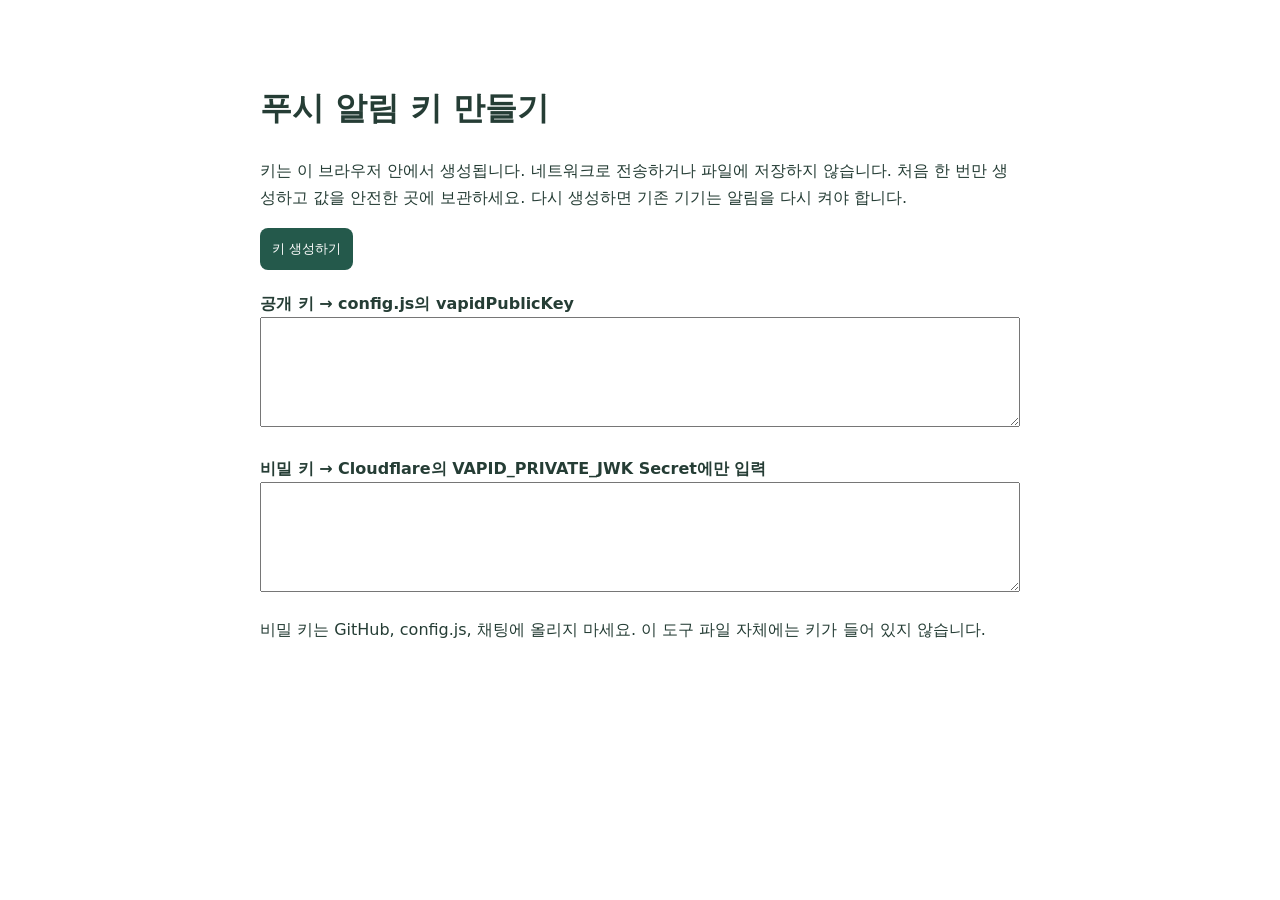
<file: tools/push-keys.html>
<!doctype html><html lang="ko"><meta charset="utf-8"><meta name="viewport" content="width=device-width,initial-scale=1"><title>모여 푸시 키 생성</title><style>body{font:16px system-ui;max-width:760px;margin:40px auto;padding:20px;line-height:1.7;color:#253d35}button{padding:12px;background:#24594b;color:white;border:0;border-radius:8px}textarea{width:100%;box-sizing:border-box;min-height:110px;word-break:break-all}label{display:block;margin-top:20px;font-weight:bold}</style><h1>푸시 알림 키 만들기</h1><p>키는 이 브라우저 안에서 생성됩니다. 네트워크로 전송하거나 파일에 저장하지 않습니다. 처음 한 번만 생성하고 값을 안전한 곳에 보관하세요. 다시 생성하면 기존 기기는 알림을 다시 켜야 합니다.</p><button id="generate">키 생성하기</button><p id="status" role="status"></p><label for="public">공개 키 → config.js의 vapidPublicKey</label><textarea id="public" readonly></textarea><label for="private">비밀 키 → Cloudflare의 VAPID_PRIVATE_JWK Secret에만 입력</label><textarea id="private" readonly></textarea><p>비밀 키는 GitHub, config.js, 채팅에 올리지 마세요. 이 도구 파일 자체에는 키가 들어 있지 않습니다.</p><script>
const b64=a=>btoa(String.fromCharCode(...new Uint8Array(a))).replace(/=/g,'').replace(/\+/g,'-').replace(/\//g,'_');
document.getElementById('generate').onclick=async()=>{try{const pair=await crypto.subtle.generateKey({name:'ECDSA',namedCurve:'P-256'},true,['sign','verify']);document.getElementById('public').value=b64(await crypto.subtle.exportKey('raw',pair.publicKey));document.getElementById('private').value=JSON.stringify(await crypto.subtle.exportKey('jwk',pair.privateKey));document.getElementById('status').textContent='생성했어요. 두 값을 각각 지정된 위치에 복사하세요.';}catch{document.getElementById('status').textContent='브라우저가 키 생성을 지원하지 않습니다. 최신 Chrome 또는 Safari에서 HTTPS 주소로 여세요.';}};
</script></html>
</file>
